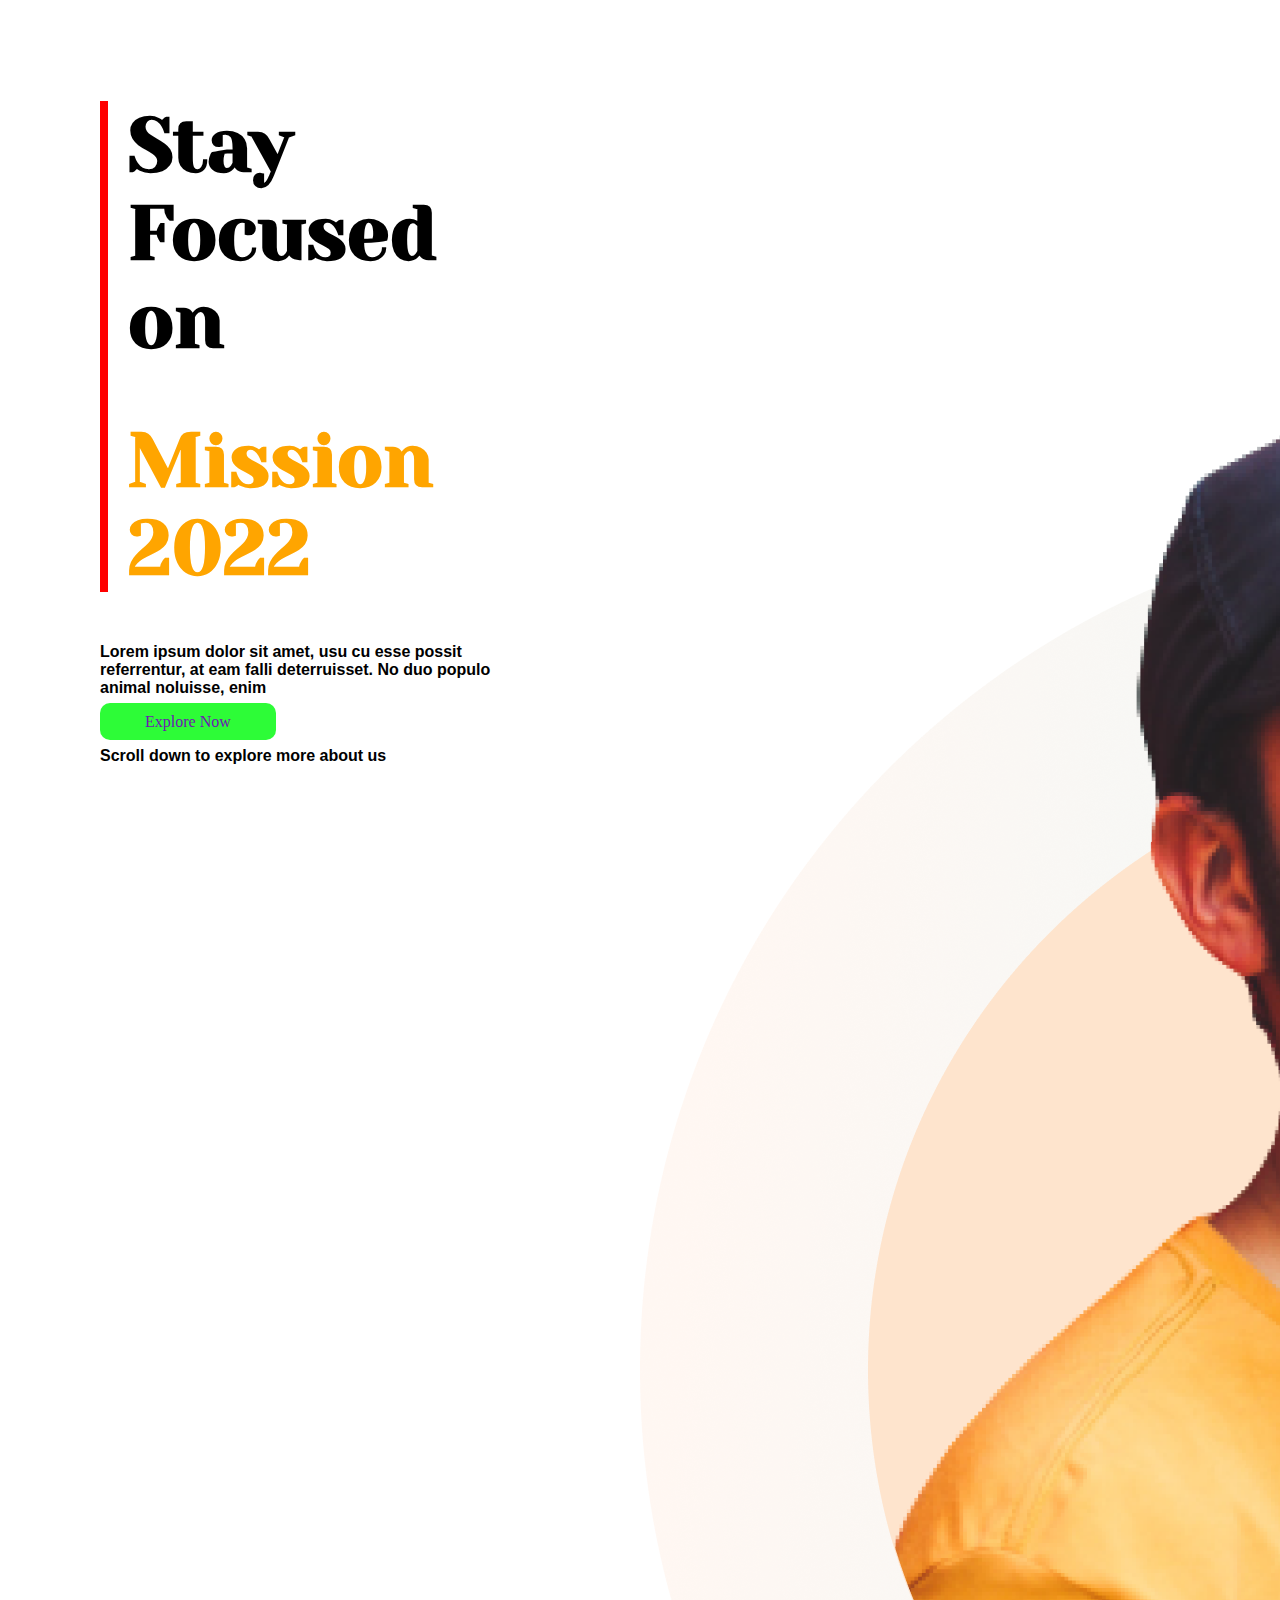
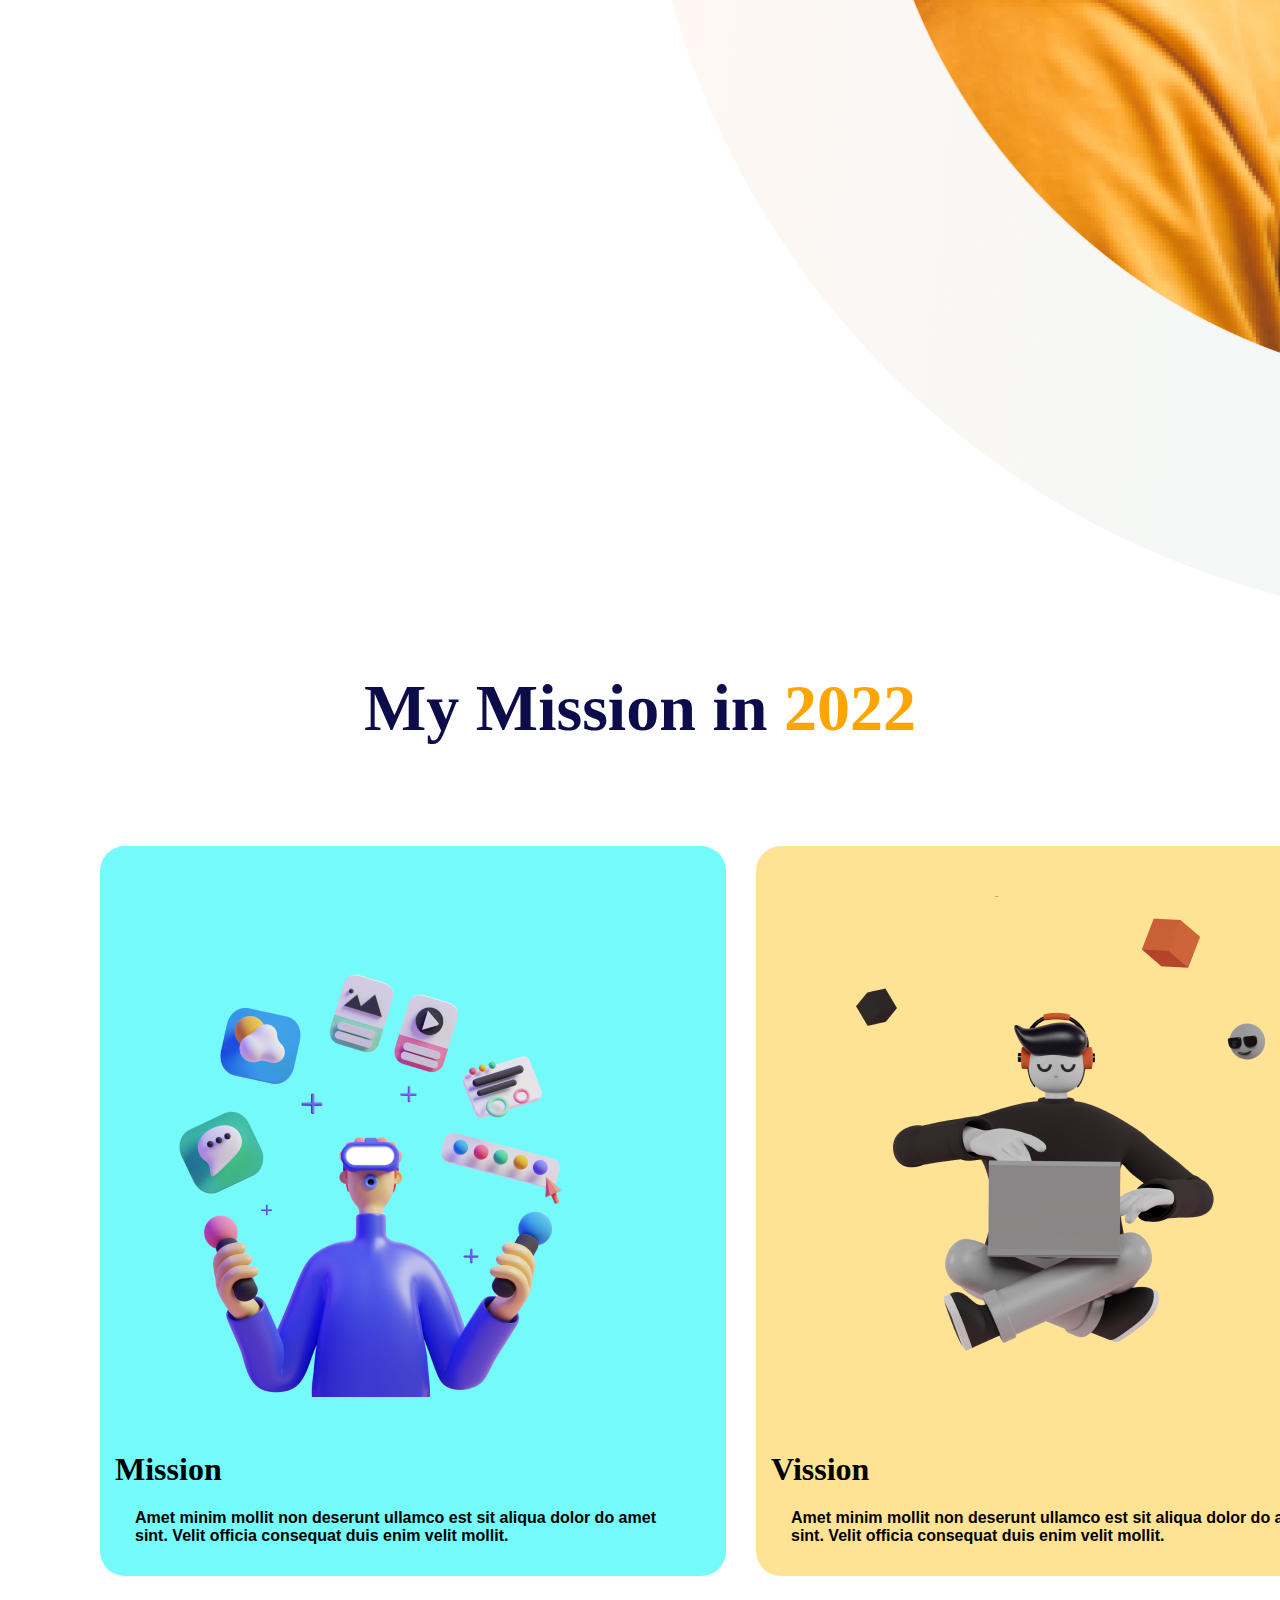
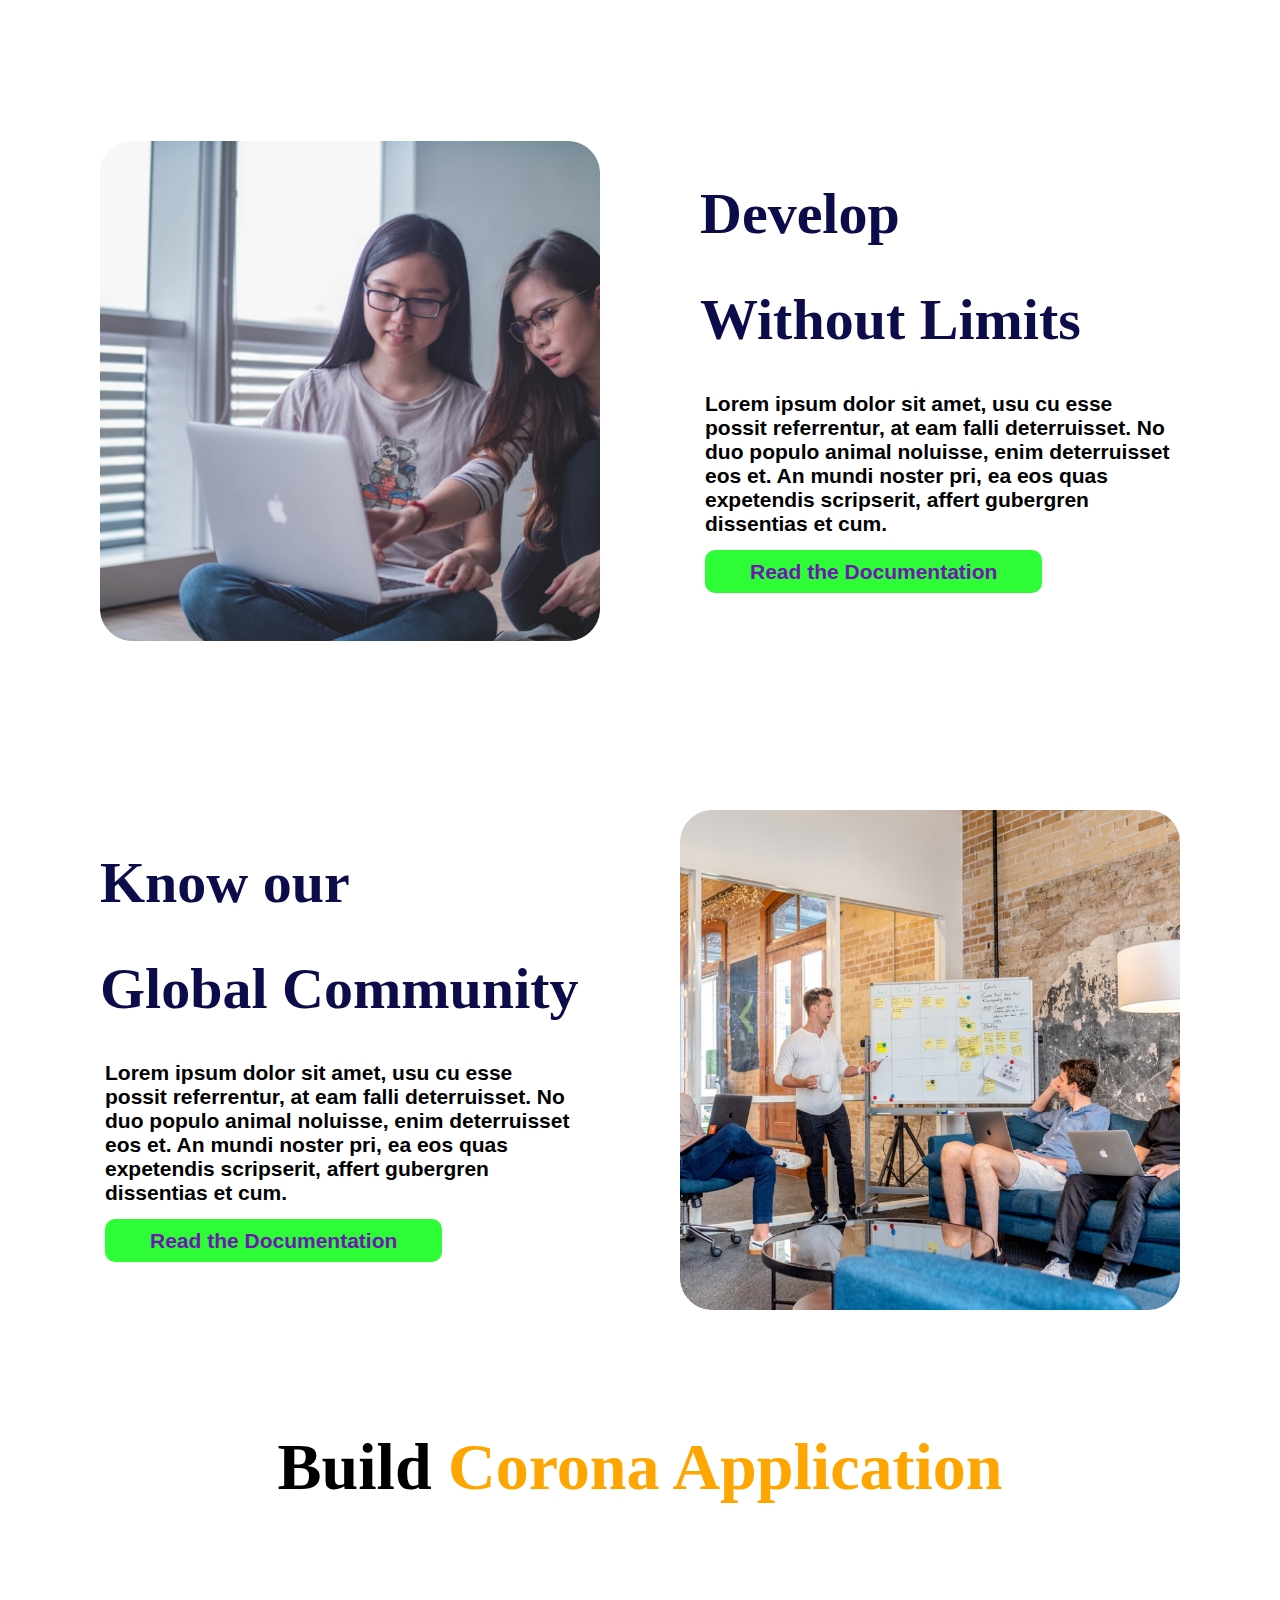
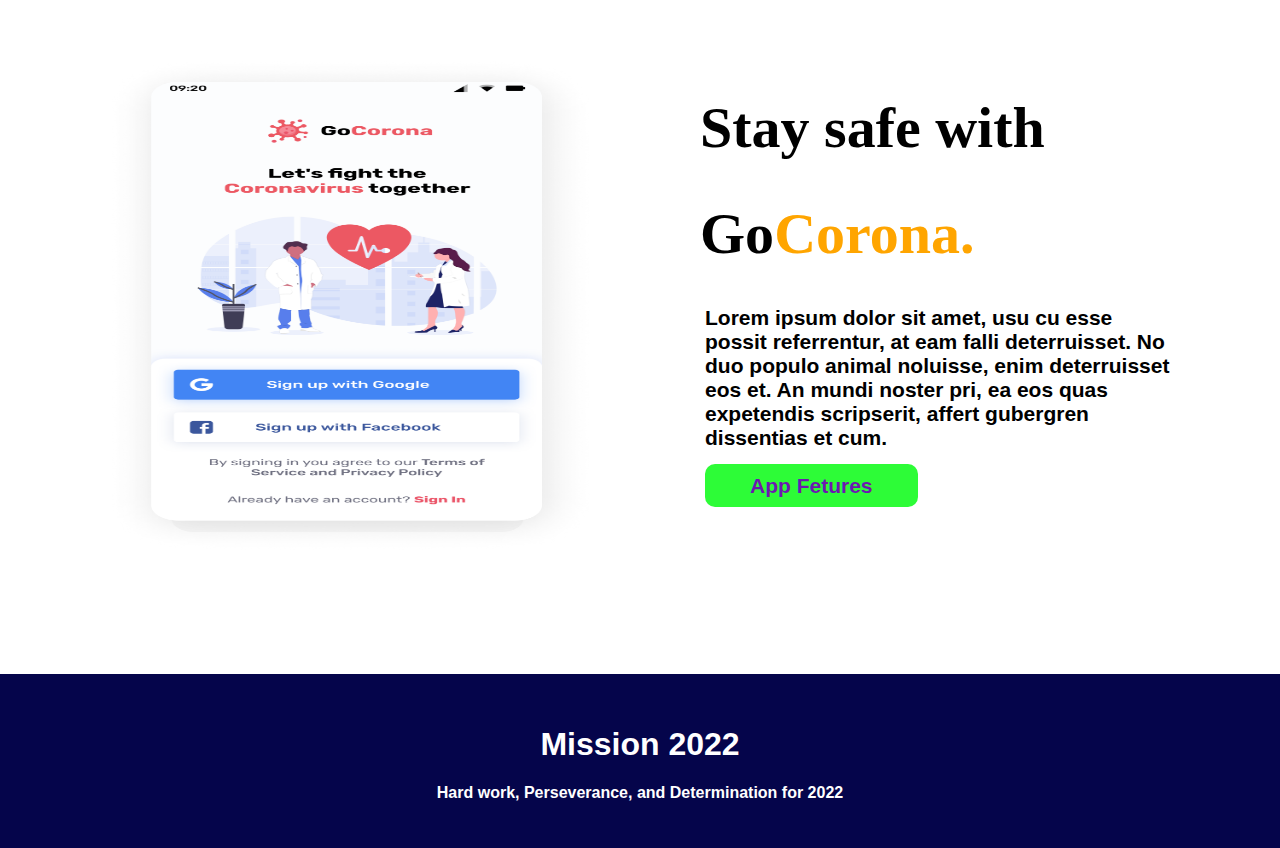
<file: index.html>
<!DOCTYPE html>
<html lang="en">
<head>
    <meta charset="UTF-8">
    <meta http-equiv="X-UA-Compatible" content="IE=edge">
    <meta name="viewport" content="width=device-width, initial-scale=1.0">
    <title>Mission 2022</title>
    <link rel="preconnect" href="https://fonts.googleapis.com">
    <link rel="preconnect" href="https://fonts.gstatic.com" crossorigin>
    <link href="https://fonts.googleapis.com/css2?family=Yeseva+One&display=swap" rel="stylesheet">
    <link rel="stylesheet" href="style.css">
</head>
<body>
    <section id="firstsec">
        <div class="half-width">
            <div class="heading1">
                <h1>Stay Focused on</h1>
                <h1><span class="orange">Mission 2022</span></h1>
            </div>
            <p>Lorem ipsum dolor sit amet, usu cu esse possit
                referrentur, at eam falli deterruisset. No duo populo
                animal noluisse, enim</p>
            <a target="_blank" href="https://www.youtube.com/">Explore Now</a>
            <p>Scroll down to explore more about us</p>
        </div>
        <div class="half-width">
            <img src="images/person/person-2.png" alt="first person">
        </div>
    </section>
        <h1 class="heading2"><span class="blue">My Mission in </span><span class="orange">2022</span></h1>
    <section  id="secondsec">
        <div class="secsecdiv" id="secsecdiv1">
            <img src="images/illustrators/illustrator-1.png" alt="mission">
            <h1>Mission</h1>
            <p class="secsecp">Amet minim mollit non deserunt
            ullamco est sit aliqua dolor do amet
            sint. Velit officia consequat duis enim
            velit mollit.</p>
        </div>
        <div class="secsecdiv" id="secsecdiv2">
            <img src="images/illustrators/illustrator-2.png" alt="vission">
            <h1>Vission</h1>
            <p class="secsecp">Amet minim mollit non deserunt
                ullamco est sit aliqua dolor do amet
                sint. Velit officia consequat duis enim
                velit mollit.</p>
        </div>
        <div class="secsecdiv" id="secsecdiv3">
            <img src="images/illustrators/illustrator-3.png" alt="goals">
            <h1>Goals</h1>
            <p class="secsecp">Amet minim molGoalsdeserunt
                ullamco est sit aliqua dolor do amet
                sint. Velit officia consequat duis enim
                velit mollit.</p>
        </div>
    </section>
    <section class="thirdsec">
        <div class="half-width">
            <img class="thirdsecimg" src="images/pictures/coding.png" alt="picture of coding">
        </div>
        <div class="half-width">
            <h1 class="heading3"><span class="blue">Develop</span></h1>
            <h1 class="heading3"><span class="blue">Without Limits</span></h1>
            <p class="thirdsecp">Lorem ipsum dolor sit amet, usu cu esse possit referrentur, at eam falli
            deterruisset. No duo populo animal noluisse, enim deterruisset eos et. An
            mundi noster pri, ea eos quas expetendis scripserit, affert gubergren
            dissentias et cum.<br><br>
            <a target="_blank" href="https://www.youtube.com/">Read the Documentation</a>
        </p>
        </div>
    </section>
    <section class="thirdsec">
        <div class="half-width">
            <h1 class="heading3"><span class="blue">Know our</span></h1>
            <h1 class="heading3"><span class="blue">Global Community</span></h1>
            <p class="thirdsecp">Lorem ipsum dolor sit amet, usu cu esse possit referrentur, at eam falli
                deterruisset. No duo populo animal noluisse, enim deterruisset eos et. An
                mundi noster pri, ea eos quas expetendis scripserit, affert gubergren
                dissentias et cum.<br><br>
                <a target="_blank" href="https://www.youtube.com/">Read the Documentation</a>
            </p>
        </div>
        <div class="half-width">
            <img class="thirdsecimg" src="images/pictures/project.png" alt="picture of a project">
        </div>
    </section>
    <h1 class="heading2">Build <span class="orange">Corona Application</span></h1>
    <section class="thirdsec">
        <div class="half-width">
            <img class="thirdsecimg" src="images/pictures/app.png" alt="the apps">
        </div>
        <div class="half-width">
            <h1 class="heading3">Stay safe with</h1>
            <h1 class="heading3">Go<span class="orange">Corona.</span></h1>
            <p class="thirdsecp">Lorem ipsum dolor sit amet, usu cu esse possit referrentur, at eam falli
                deterruisset. No duo populo animal noluisse, enim deterruisset eos et. An
                mundi noster pri, ea eos quas expetendis scripserit, affert gubergren
                dissentias et cum.<br><br>
                <a target="_blank" href="https://www.youtube.com/">App Fetures</a>
            </p>
        </div>
    </section>
    <footer>
        <h1>Mission 2022</h1>
        <p>Hard work, Perseverance, and Determination for 2022</p>
    </footer>
</body>
</html>
</file>
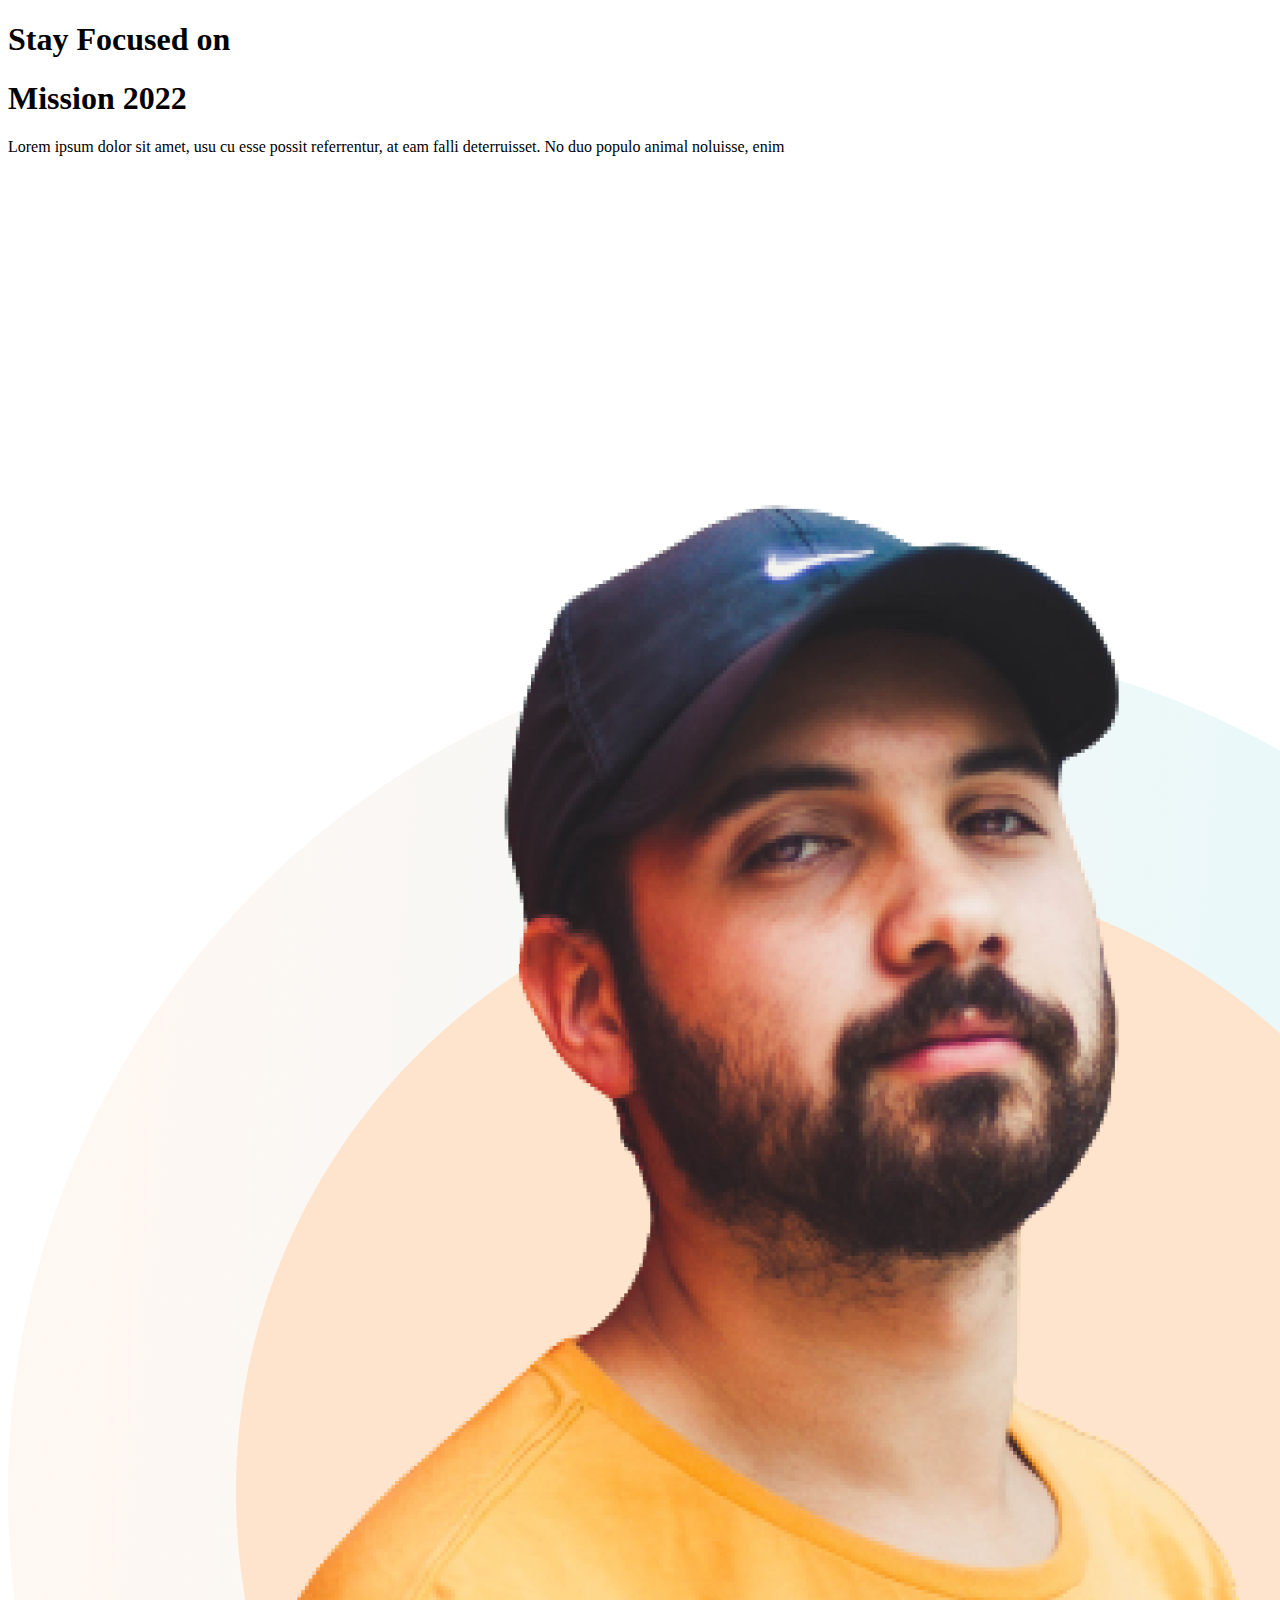
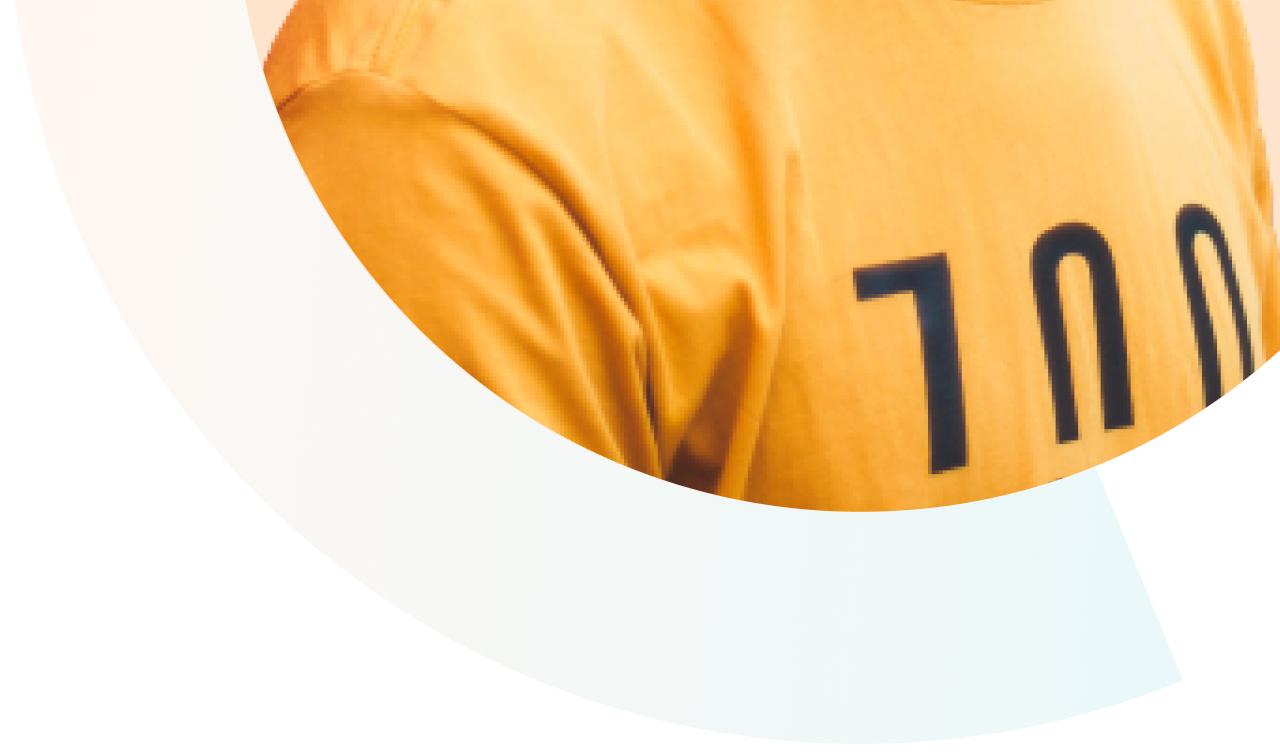
<file: firstpage.html>
<!DOCTYPE html>
<html lang="en">
<head>
    <meta charset="UTF-8">
    <meta http-equiv="X-UA-Compatible" content="IE=edge">
    <meta name="viewport" content="width=device-width, initial-scale=1.0">
    <title>may be</title>
    <link rel="stylesheet" href="index.css">
</head>
<body>
    <section>
    <h1>Stay Focused on</h1>
    <h1>Mission 2022</h1>
    <p>Lorem ipsum dolor sit amet, usu cu esse possit
    referrentur, at eam falli deterruisset. No duo populo
    animal noluisse, enim</p>
    <img src="images/person/person-0.png" alt="first person">
    </section>
</body>
</html>
</file>
<file: style.css>
body {
    margin: 0;
}

section {
    display: flex;
}
#secondsec{
    margin-bottom: 115px;
}
.thirdsec {
    margin-right: 100px;
    margin-bottom: 115px;
}
.secsecdiv{
    height: 50%;
    border-radius: 25px;
    padding: 15px;
}
#secsecdiv1 {
    margin: 0px 15px 0px 100px;
    background-color: rgb(117, 250, 250);
}

#secsecdiv2 {
    margin: 0px 15px;
    background-color: rgb(255, 227, 148);
}

#secsecdiv3 {
    margin: 0px 100px 0px 15px;
    background-color: rgb(243, 169, 253);
}

.heading1 {
    padding-left: 20px;
    font-family: 'Yeseva One', cursive;
    font-size: 38px;
    border-left: 8px solid red;
}

.heading2 {
    font-size: 66px;
    text-align: center;
    margin-bottom: 100px;
}
.heading22{
    padding-left: 20px;
}
.heading3 {
    font-size: 58px;
}

.orange {
    color: orange;
}

.blue {
    color: rgb(12, 12, 75);
}
.yellow{
    color: yellow;
}
.half-width {
    width: 50%;
    height: 50%;
    margin-top: 50px;
    margin-left: 100px;
}

#firstsecimg{
    height: 400%;
    width: 63%;
}
.secsecimg{
    height: 400%;
    width: 40%;
}
.thirdsecimg {
    width: 500px;
    height: 500px;
}

.secsecp {
    padding: 0 20px;
}

.thirdsecp {
    font-size: 21px;
    padding: 0px 5px;
}

footer {
    font-family: 'Anton', sans-serif;
    font-family: 'Archivo Black', sans-serif;
    font-family: 'Be Vietnam Pro', sans-serif;
    font-family: 'Open Sans', sans-serif;
    font-family: 'Roboto', sans-serif;
    color: white;
    background-color: rgb(5, 5, 75);
    text-align: center;
    padding: 30px 0px;
}
#firstsecp1{
    font-size: large;
    padding-right: 150px;
}
#firstsecp2{
    font-size: large;
}
p {
    font-weight: 600;
    font-family: 'Archivo Black', sans-serif;
    font-family: 'Be Vietnam Pro', sans-serif;
    font-family: 'Open Sans', sans-serif;
    font-family: 'Roboto', sans-serif;
}
a {
    text-decoration: none;
    background-color: rgba(30, 252, 41, 0.932);
    color: rgb(108, 24, 177);
    padding: 10px 45px;
    border-radius: 10px;
}
</file>
<file: index.css>
.bal{
    color: beige;
    background-color: blue;
}
</file>
